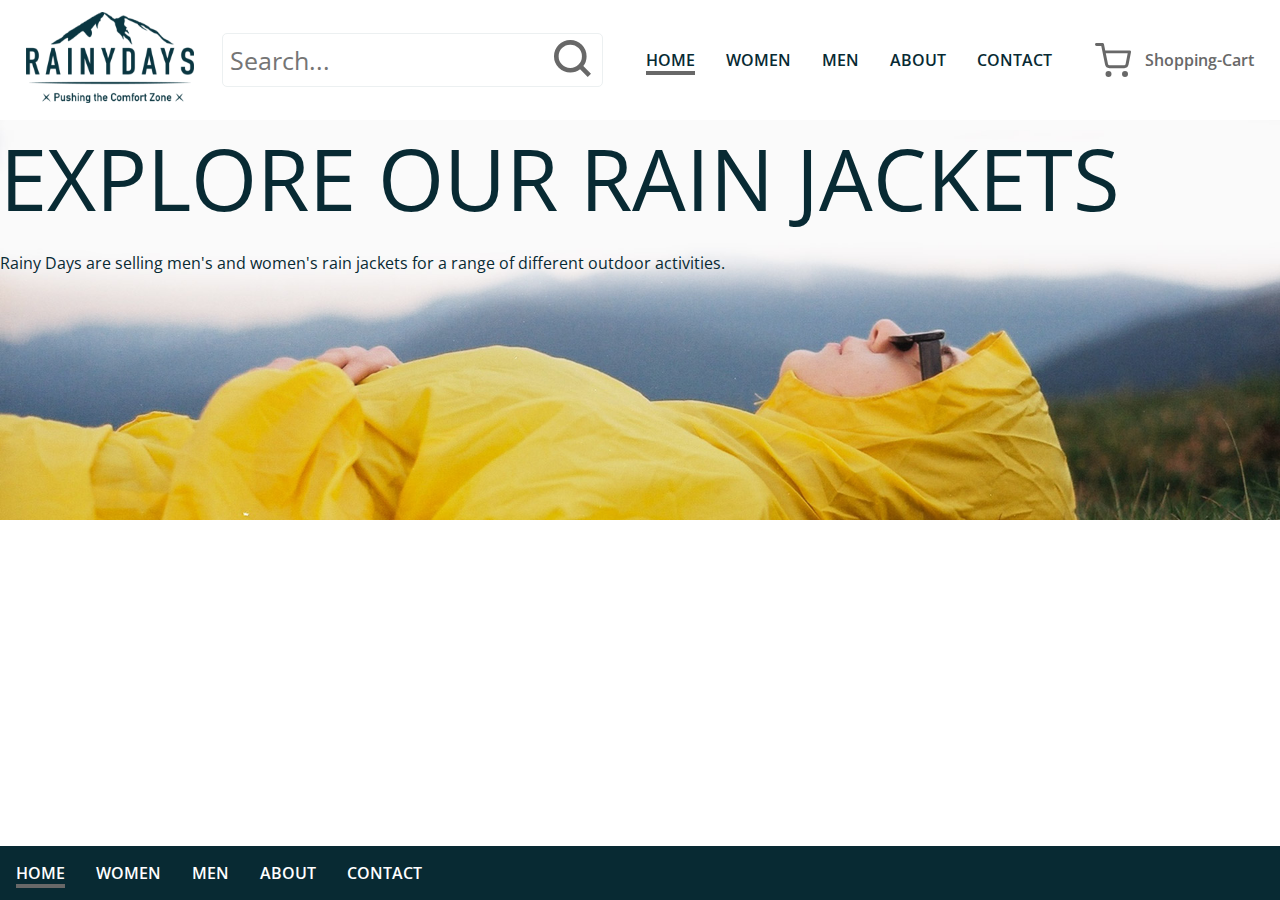
<file: index.html>
<!DOCTYPE html>
<html>
  <head>
    <title>Rainy Days | Home</title>
    <meta name="description" content="Rain jackets for men and women" />
    <meta name="viewport" content="width=device-width, initial-scale=1.0" />
    <link href="css/styles.css" rel="stylesheet" />
    <link href="https://fonts.googleapis.com/css2?family=Open+Sans:wght@300;400;600&display=swap" rel="stylesheet">
  </head>
  <body>
    <header>
      <a href="index.html"><img src="/images/logo_blue_rainyDays.png" alt="Logo RainyDays" class="header-logo"></a>
      <form class="search-form" action="search.html">
        <input placeholder="Search..." class="input" type="text" name="search" id="search" />
        <button type="submit" class="button search-button">
          <img src="./images/search_magnifying_glass.svg" alt="magnifying-glass" />
        </button>
      </form>
      <nav>
        <ul>
          <li><a href="index.html" class="active">Home</a></li>
          <li><a href="women.html">Women</a></li>
          <li><a href="men.html">Men</a></li>
          <li><a href="about.html">About</a></li>
          <li><a href="contact.html">Contact</a></li>
        </ul>
      </nav>
      <a href="cart.html" class="cart-menu">
        <img src="images/shopping-cart.svg" alt="cart-icon"/>Shopping-Cart</a>
    </header>
    <main>
      <section class="hero-section">
        <h1>EXPLORE OUR RAIN JACKETS</h1>
        
        <p>
          Rainy Days are selling men's and women's rain jackets for a range of
          different outdoor activities.
        </p>
      </section>
    </main>
    <footer>
      <nav>
        <ul>
          <li><a href="index.html"class="active">Home</a></li>
          <li><a href="women.html">Women</a></li>
          <li><a href="men.html">Men</a></li>
          <li><a href="about.html">About</a></li>
          <li><a href="contact.html">Contact</a></li>
        </ul>
      </nav>
    </footer>
  </body>
</html>
</file>
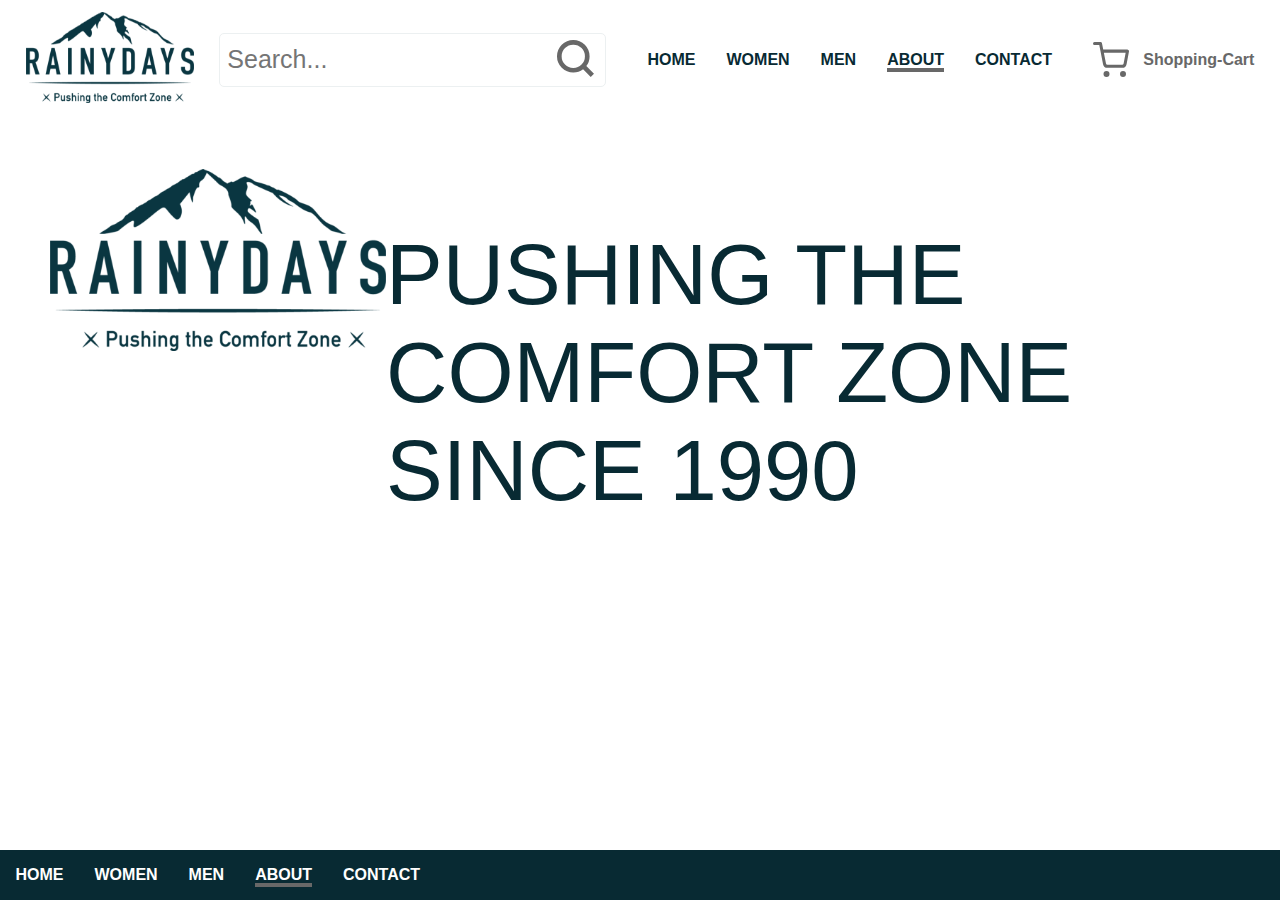
<file: about.html>
<!DOCTYPE html>
<html>
  <head>
    <title>Rainy Days | About</title>
    <meta name="description" content="About Rainy Days" />
    <meta name="viewport" content="width=device-width, initial-scale=1.0" />
    <link href="css/styles.css" rel="stylesheet" />
  </head>
  <body>
    <header>
      <a href="index.html"><img src="/images/logo_blue_rainyDays.png" alt="Logo RainyDays" class="header-logo"></a>
      <form class="search-form" action="search.html">
        <input placeholder="Search..." class="input" type="text" name="search" id="search" />
        <button type="submit" class="button search-button">
          <img src="./images/search_magnifying_glass.svg" alt="magnifying-glass" />
        </button>
      </form>
      <nav>
        <ul>
          <li><a href="index.html">Home</a></li>
          <li><a href="women.html">Women</a></li>
          <li><a href="men.html">Men</a></li>
          <li><a href="about.html" class="active">About</a></li>
          <li><a href="contact.html">Contact</a></li>
        </ul>
      </nav>
      <a href="cart.html" class="cart-menu">
        <img src="images/shopping-cart.svg" alt="cart-icon"/>Shopping-Cart</a>
    </header>
    <main>
          
      <section class="left-to-right">
        <div><img src="/images/logo_blue_rainyDays@2x.png"></div>
        <div><h1>PUSHING THE COMFORT ZONE SINCE 1990</h1></div>        
      </section>
        
      </section>
    </main>
    <footer>
      <nav>
        <ul>
          <li><a href="index.html">Home</a></li>
          <li><a href="women.html">Women</a></li>
          <li><a href="men.html">Men</a></li>
          <li><a href="about.html"class="active">About</a></li>
          <li><a href="contact.html">Contact</a></li>
        </ul>
      </nav>
    </footer>
  </body>
</html>
</file>
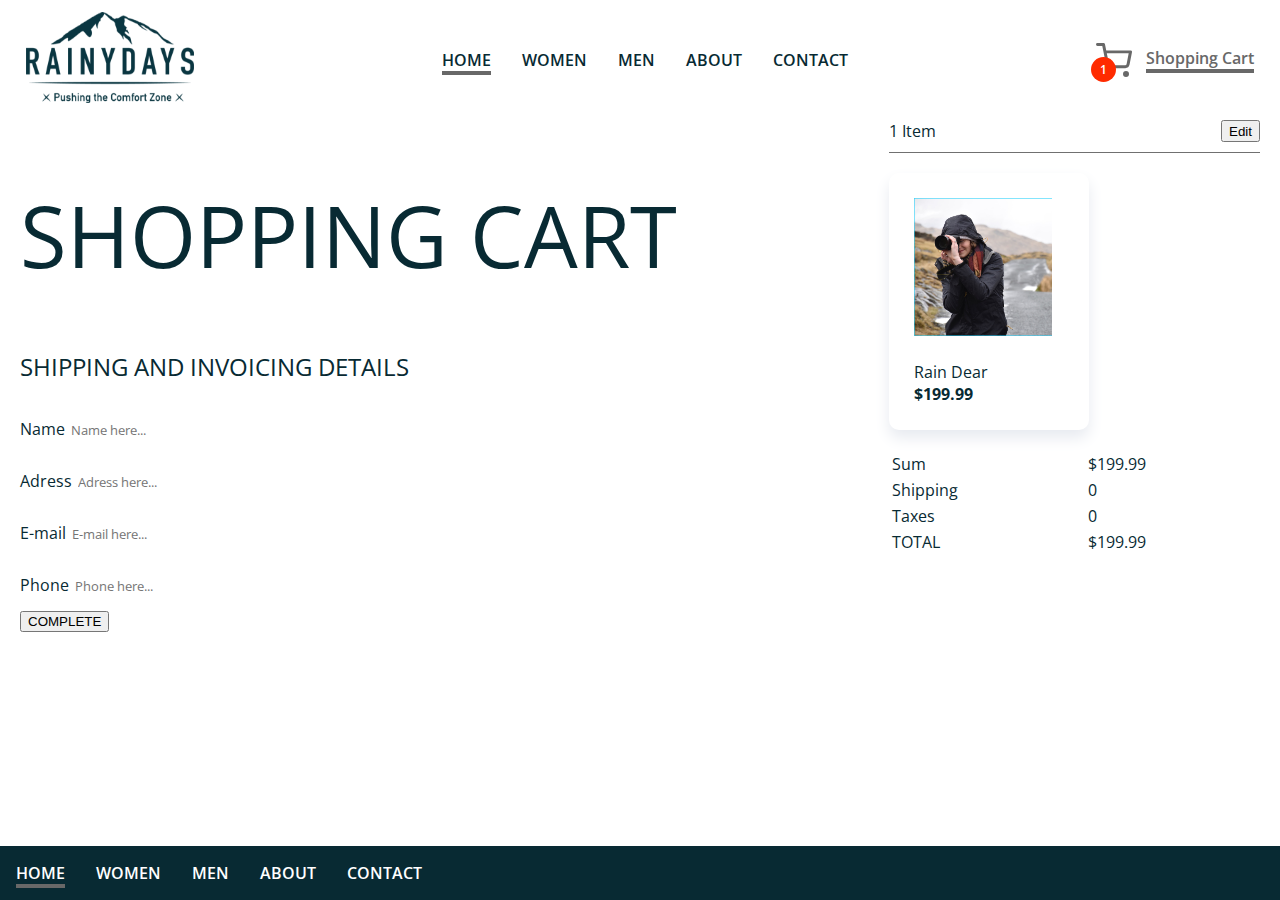
<file: cart.html>
<!DOCTYPE html>
<html>
  <head>
    <title>Rainy Days | cart</title>
    <meta name="description" content="shopping-cart" />
    <meta name="viewport" content="width=device-width, initial-scale=1.0" />
    <link href="css/styles.css" rel="stylesheet" />
    <link
      href="https://fonts.googleapis.com/css2?family=Open+Sans:wght@300;400;600&display=swap"
      rel="stylesheet"
    />
  </head>
  <body>
    <header>
      <a href="index.html"
        ><img
          src="/images/logo_blue_rainyDays.png"
          alt="Logo RainyDays"
          class="header-logo"
      /></a>
      <nav>
        <ul>
          <li><a href="index.html" class="active">Home</a></li>
          <li><a href="women.html">Women</a></li>
          <li><a href="men.html">Men</a></li>
          <li><a href="about.html">About</a></li>
          <li><a href="contact.html">Contact</a></li>
        </ul>
      </nav>
      <a href="cart.html" class="cart-menu">
        <img src="images/shopping-cart.svg" alt="cart-icon" />
        <span>Shopping Cart</span>
        <div class="badge">1</div>
      </a>
    </header>
    <main class="main-row">
       <section>
        <h1>SHOPPING CART</h1>
        <h2>SHIPPING AND INVOICING DETAILS</h2>
        <form class="shipping-form">
          <label for="name">
            Name
            <input
              class="input"
              id="name"
              type="text"
              name="name"
              placeholder="Name here..."
            />
          </label>
          <label for="address">
            Adress
            <input
              class="input"
              id="address"
              type="text"
              name="address"
              placeholder="Adress here..."
            />
          </label>
          <label for="email">
            E-mail
            <input
              class="input"
              id="email"
              type="email"
              name="email"
              placeholder="E-mail here..."
            />
          </label>
          <label for="phone">
            Phone
            <input
              class="input"
              id="phone"
              type="number"
              name="phone"
              placeholder="Phone here..."
            />
          </label>
          <button type="submit">COMPLETE</button>
        </form>
      </section>
      <section class="cart-details">
        <div class="cart-header">
          <span>1 Item</span>
          <button>Edit</button>
        </div>
        <div class="cart-items">
          <div class="cart-item">
            <div class="cart-item-image"></div>
            <span class="cart-item-title">Rain Dear</span>
            <strong>$199.99</strong>
          </div>
        </div>
        <table>
          <tr>
            <td>Sum</td>
            <td>$199.99</td>
          </tr>
          <tr>
            <td>Shipping</td>
            <td>0</td>
          </tr>
          <tr>
            <td>Taxes</td>
            <td>0</td>
          </tr>
          <tr>
            <td>TOTAL</td>
            <td>$199.99</td>
          </tr>
        </table>
      </section>
    </main>
    <footer>
      <nav>
        <ul>
          <li><a href="index.html" class="active">Home</a></li>
          <li><a href="women.html">Women</a></li>
          <li><a href="men.html">Men</a></li>
          <li><a href="about.html">About</a></li>
          <li><a href="contact.html">Contact</a></li>
        </ul>
      </nav>
    </footer>
  </body>
</html>
</file>
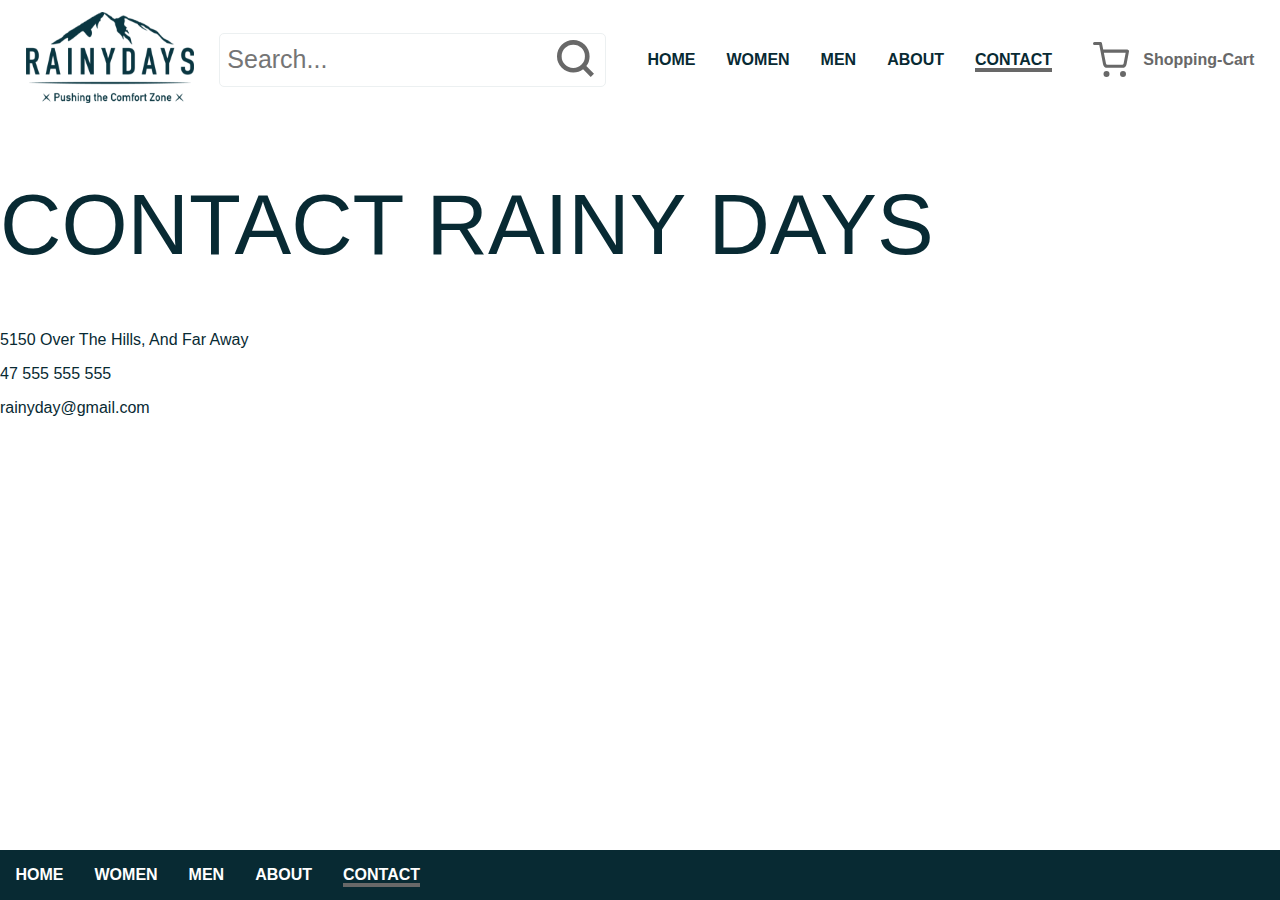
<file: contact.html>
<!DOCTYPE html>
<html>
  <head>
    <title>Rainy Days | Contact</title>
    <meta name="description" content="Contact Rainy Days" />
    <meta name="viewport" content="width=device-width, initial-scale=1.0" />
    <link href="css/styles.css" rel="stylesheet" />
  </head>
  <body>
    <header>
      <a href="index.html"><img src="/images/logo_blue_rainyDays.png" alt="Logo RainyDays" class="header-logo"></a>
      <form class="search-form" action="search.html">
        <input placeholder="Search..." class="input" type="text" name="search" id="search" />
        <button type="submit" class="button search-button">
          <img src="./images/search_magnifying_glass.svg" alt="magnifying-glass" />
        </button>
      </form>
      <nav>
        <ul>
          <li><a href="index.html">Home</a></li>
          <li><a href="women.html">Women</a></li>
          <li><a href="men.html">Men</a></li>
          <li><a href="about.html">About</a></li>
          <li><a href="contact.html" class="active">Contact</a></li>
        </ul>
      </nav>
      <a href="cart.html" class="cart-menu">
        <img src="images/shopping-cart.svg" alt="cart-icon"/>Shopping-Cart</a>
    </header>
    <main>
      <h1>CONTACT RAINY DAYS</h1>
      
      <p>5150 Over The Hills, And Far Away</p>
      <p>47 555 555 555</p>
      <p>rainyday@gmail.com</p>
     </main>
    
     
    <footer>
      <nav>
        <ul>
          <li><a href="index.html">Home</a></li>
          <li><a href="women.html">Women</a></li>
          <li><a href="men.html">Men</a></li>
          <li><a href="about.html">About</a></li>
          <li><a href="contact.html" class="active">Contact</a></li>
        </ul>
      </nav>
    </footer>
  </body>
</html>
</file>
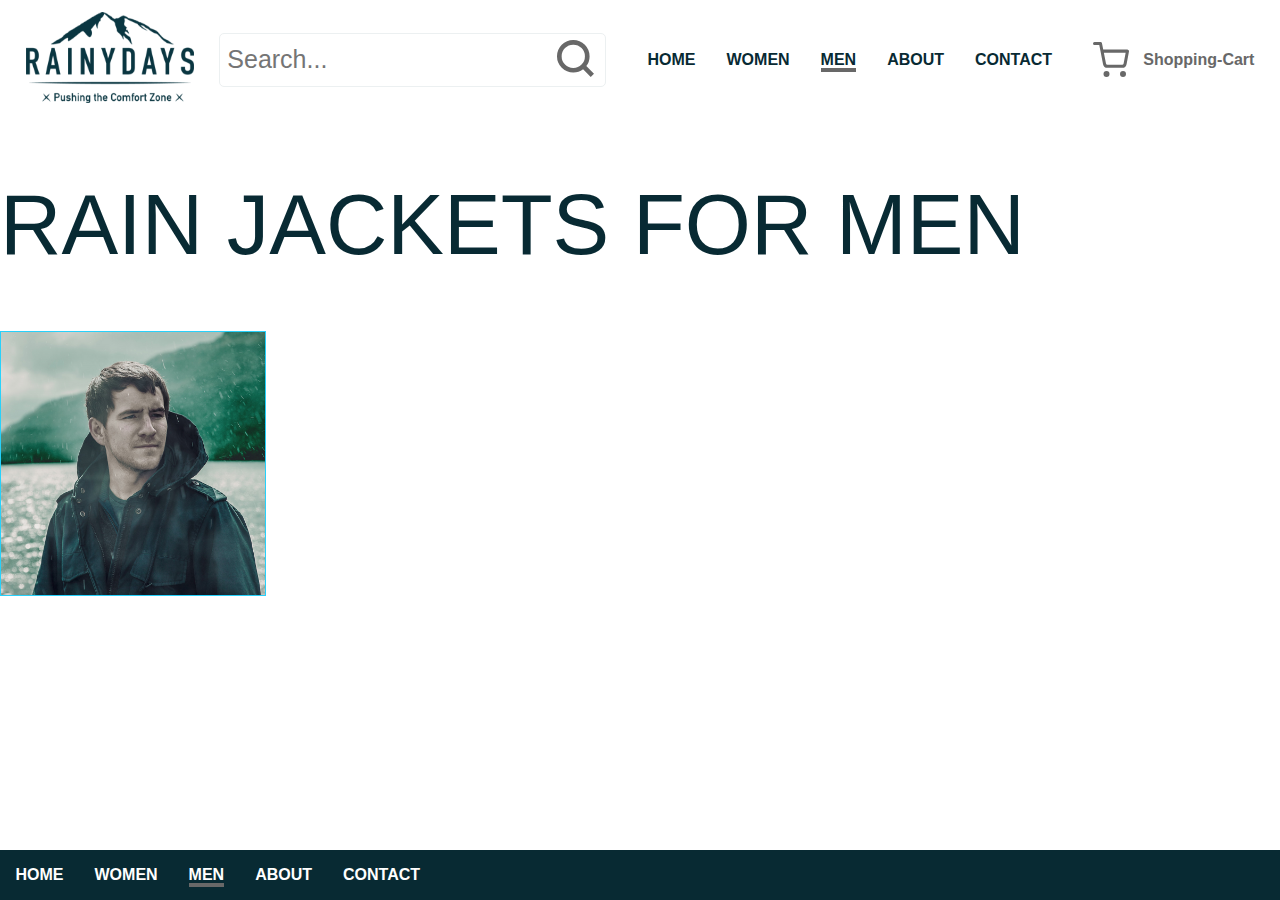
<file: men.html>
<!DOCTYPE html>
<html>
  <head>
    <title>Rainy Days | Mens jackets</title>
    <meta name="description" content="Rain jackets for men" />
    <meta name="viewport" content="width=device-width, initial-scale=1.0" />
    <link href="css/styles.css" rel="stylesheet" />
  </head>
  <body>
    <header>
      <a href="index.html"><img src="/images/logo_blue_rainyDays.png" alt="Logo RainyDays" class="header-logo"></a>
      <form class="search-form" action="search.html">
        <input placeholder="Search..." class="input" type="text" name="search" id="search" />
        <button type="submit" class="button search-button">
          <img src="./images/search_magnifying_glass.svg" alt="magnifying-glass" />
        </button>
      </form>
      <nav>
        <ul>
          <li><a href="index.html">Home</a></li>
          <li><a href="women.html">Women</a></li>
          <li><a href="men.html" class="active">Men</a></li>
          <li><a href="about.html">About</a></li>
          <li><a href="contact.html">Contact</a></li>
        </ul>
      </nav>
      <a href="cart.html" class="cart-menu">
        <img src="images/shopping-cart.svg" alt="cart-icon"/>Shopping-Cart</a>
    </header>
    <main>
      <h1>RAIN JACKETS FOR MEN</h1>
      <a href="/cart.html"><img src="/images/mens-Ice-lander-jacket.png"></a>      
    </main>
    <footer>
      <nav>
        <ul>
          <li><a href="index.html">Home</a></li>
          <li><a href="women.html">Women</a></li>
          <li><a href="men.html" class="active">Men</a></li>
          <li><a href="about.html">About</a></li>
          <li><a href="contact.html">Contact</a></li>
        </ul>
      </nav>
    </footer>
  </body>
</html>
</file>
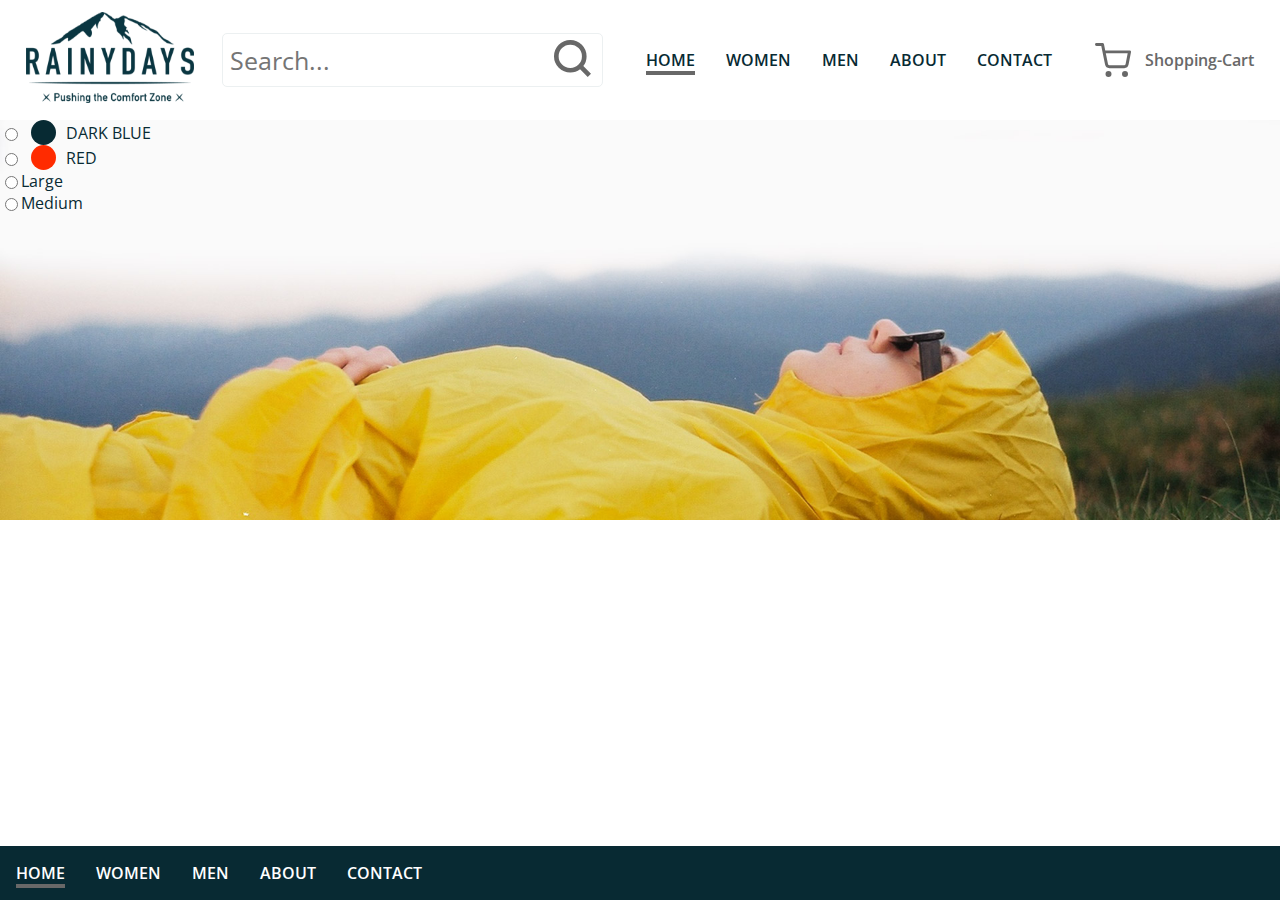
<file: product.html>
<!DOCTYPE html>
<html>
  <head>
    <title>Rainy Days | Home</title>
    <meta name="description" content="Rain jackets for men and women" />
    <meta name="viewport" content="width=device-width, initial-scale=1.0" />
    <link href="css/styles.css" rel="stylesheet" />
    <link
      href="https://fonts.googleapis.com/css2?family=Open+Sans:wght@300;400;600&display=swap"
      rel="stylesheet"
    />
  </head>
  <body>
    <header>
      <a href="index.html"
        ><img
          src="/images/logo_blue_rainyDays.png"
          alt="Logo RainyDays"
          class="header-logo"
      /></a>
      <form class="search-form" action="search.html">
        <input
          placeholder="Search..."
          class="input"
          type="text"
          name="search"
          id="search"
        />
        <button type="submit" class="button search-button">
          <img
            src="./images/search_magnifying_glass.svg"
            alt="magnifying-glass"
          />
        </button>
      </form>
      <nav>
        <ul>
          <li><a href="index.html" class="active">Home</a></li>
          <li><a href="women.html">Women</a></li>
          <li><a href="men.html">Men</a></li>
          <li><a href="about.html">About</a></li>
          <li><a href="contact.html">Contact</a></li>
        </ul>
      </nav>
      <a href="cart.html" class="cart-menu">
        <img src="images/shopping-cart.svg" alt="cart-icon" />Shopping-Cart</a
      >
    </header>
    <main>
      <section class="hero-section">
        <label class="radio-label" for="dark-blue">
            <input type="radio" id="dark-blue" name="color" value="dark-blue" />
            <div class="circle dark-blue"></div>
            <span>DARK BLUE</span>
        </label>
        <label class="radio-label" for="red">
            <input type="radio" id="red" name="color" value="red" />
            <div class="circle red"></div>
            <span>RED</span>
        </label>
        <label class="radio-label" for="large">
            <input type="radio" id="large" name="size" value="large" />
            <span>Large</span>
        </label>
        <label class="radio-label" for="medium">
            <input type="radio" id="medium" name="size" value="medium" />
            <span>Medium</span>
        </label>
      </section>
    </main>
    <footer>
      <nav>
        <ul>
          <li><a href="index.html" class="active">Home</a></li>
          <li><a href="women.html">Women</a></li>
          <li><a href="men.html">Men</a></li>
          <li><a href="about.html">About</a></li>
          <li><a href="contact.html">Contact</a></li>
        </ul>
      </nav>
    </footer>
  </body>
</html>
</file>
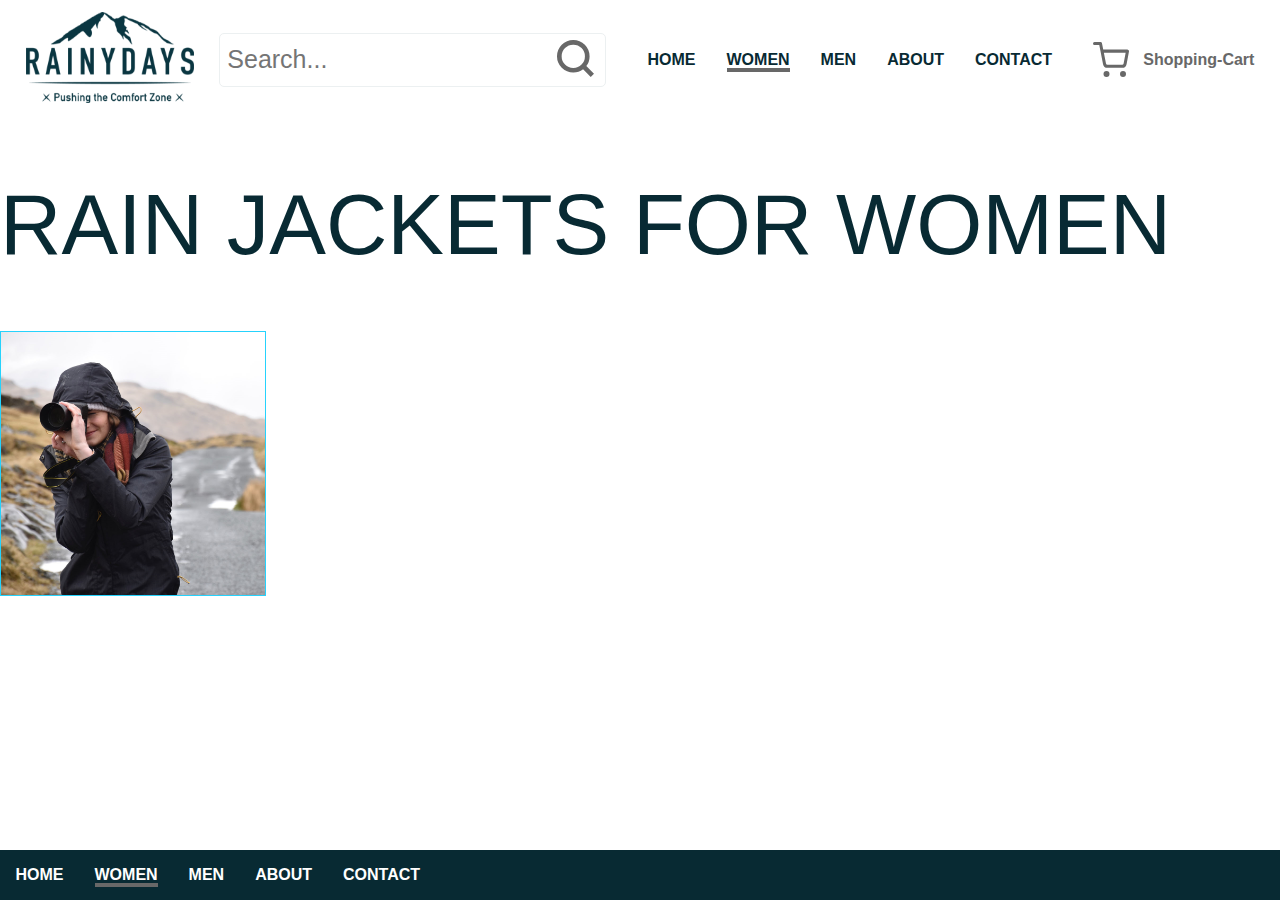
<file: women.html>
<!DOCTYPE html>
<html>
  <head>
    <title>Rainy Days | Women</title>
    <meta name="description" content="Rain jackets for women" />
    <meta name="viewport" content="width=device-width, initial-scale=1.0" />
    <link href="css/styles.css" rel="stylesheet" />
  </head>
  <body>
    <header>
      <a href="index.html"> <img src="/images/logo_blue_rainyDays.png" alt="Logo RainyDays" class="header-logo"> </a>
        <form class="search-form" action="search.html">
          <input placeholder="Search..." class="input" type="text" name="search" id="search" />
          <button type="submit" class="button search-button">
            <img src="./images/search_magnifying_glass.svg" alt="magnifying-glass" />
          </button>
        </form>
      <nav>
        <ul>
          <li><a href="index.html">Home</a></li>
          <li><a href="women.html" class="active">Women</a></li>
          <li><a href="men.html">Men</a></li>
          <li><a href="about.html">About</a></li>
          <li><a href="contact.html">Contact</a></li>
        </ul>
      </nav>
      <a href="cart.html" class="cart-menu">
        <img src="images/shopping-cart.svg" alt="cart-icon"/>Shopping-Cart</a>
    </header>
    <main>
      <h1>RAIN JACKETS FOR WOMEN</h1>
            
      <a href="/cart.html"><img src="/images/womans-rain-dear-photographer.png"></a>
    </main>
    <footer>
      <nav>
        <ul>
          <li><a href="index.html">Home</a></li>
          <li><a href="women.html" class="active">Women</a></li>
          <li><a href="men.html">Men</a></li>
          <li><a href="about.html">About</a></li>
          <li><a href="contact.html">Contact</a></li>
        </ul>
      </nav>
    </footer>
  </body>
</html>
</file>
<file: css/styles.css>
html, body {
  height: 100%;
}

body {
  font-family: "Segoe UI", "Open Sans", Tahoma, Geneva, Verdana, sans-serif;
  color: #082a33;
  margin: 0;
  display: flex;
  flex-direction: column;
}

header {
  display: flex;
  align-items: center;
  justify-content: space-between;
  flex-wrap: wrap;
  padding: 12px 2%;
}

.header-logo {
  max-width: 186px;
}

h1 {
  font-size: 85px;
  font-weight: normal;
}

h2 {
  font-size: 61;
  font-weight: normal;
}

nav a {
  text-decoration: none;
  color: #082a33;
}

nav ul {
  padding: 0px;
  display: flex;
  list-style: none;
}

nav ul li {
  margin: 0 15.5px;
  font-weight: 600;
  text-transform: uppercase;
}

nav ul li:hover {
  transform: scale(1.05);
  transition: transform .2s;
}

nav a:focus {
  font-weight: 800;
}

.active {
  border-bottom: 4px solid #686868;
}

.cart-menu {
  display: flex;
  align-items: center;
  text-decoration: none;
  color: #686868;
  font-weight: 600;
  position: relative;
}

.cart-menu img {
  margin-right: 14px;
}

.cart-menu span {
  border-bottom: 4px solid #686868;
}

.cart-menu .badge {
  width: 25px;
  height: 25px;
  border-radius: 25px;
  background-color: #FF2B00;
  color: white;
  display: flex;
  justify-content: center;
  align-items: center;
  font-size: 12px;
  position: absolute;
  left: -5px;
  bottom: -5px;
}

/* Main Content */
.main-row {
  display: flex;
  flex-wrap: wrap;
}

.main-row section {
  flex-grow: 1;
  flex-shrink: 1;
  flex-basis: auto;
  margin: 0 20px;
}

.cart-details {
  display: flex;
  flex-direction: column;
}

.cart-header {
  display: flex;
  justify-content: space-between;
  border-bottom: 1px solid #707070;
  padding-bottom: 10px;
}

.cart-item {
  display: flex;
  flex-direction: column;
  box-shadow: 0px 8px 15px #E7EAF0;
  border-radius: 10px;
  padding: 25px;
  width: 150px;
  margin: 20px 0;
}

.cart-item-image {
  width: 138px;
  height: 138px;
  background-image: url("../images/womans-rain-dear-photographer.png");
  background-size: cover;
}

.cart-item-title {
  margin-top: 25px;
}

.hero-section {
  background-image: url("../images/1920-195k-lie-down.jpg");
  background-repeat: no-repeat;
  background-size: cover;
  min-height: 400px;
}

.hero-section h1 {
  margin: 0;
}

.search-form {
  border: 1px solid #ECF0F1;
  border-radius: 5px;
  display: flex;
  align-items: center;
  padding: 5px;
}

.search-form input {
  font-size: 25px;
}

.search-form img {
  width: 37px;
}

.shipping-form {
  display: flex;
  flex-direction: column;
}

.shipping-form label {
  margin: 15px 0;
}

.shipping-form button {
  width: fit-content;
}

/* Footer */
footer nav a {
  color: white;
}

footer {
  background-color: #082a33;
  margin-top: auto;
}

/* Shared */
.button {
  border: none;
  background: transparent;
}

.button:focus {
  outline: none;
}

.input {
  border: none;
  background: transparent;
  font-family: "Segoe UI", "Open Sans", Tahoma, Geneva, Verdana, sans-serif;
}

.input:focus {
  outline: none;
}

.circle {
  width: 25px;
  height: 25px;
  border-radius: 25px;
  margin: 0 10px;
}

.red {
  background-color: #FF2B00;
}

.dark-blue {
  background-color: #072A33;
}

.radio-label {
  display: flex;
  align-items: center;
}

.left-to-right{
  display: inline-flex;
  padding: 50px;
}
  


/* Responsive */
@media (max-width: 768px) {
  .header-logo {
    max-width: 100px;
  }

  .search-form img {
    width: 25px;
  }

  .search-form input {
    font-size: 18px;
  }
}
</file>
